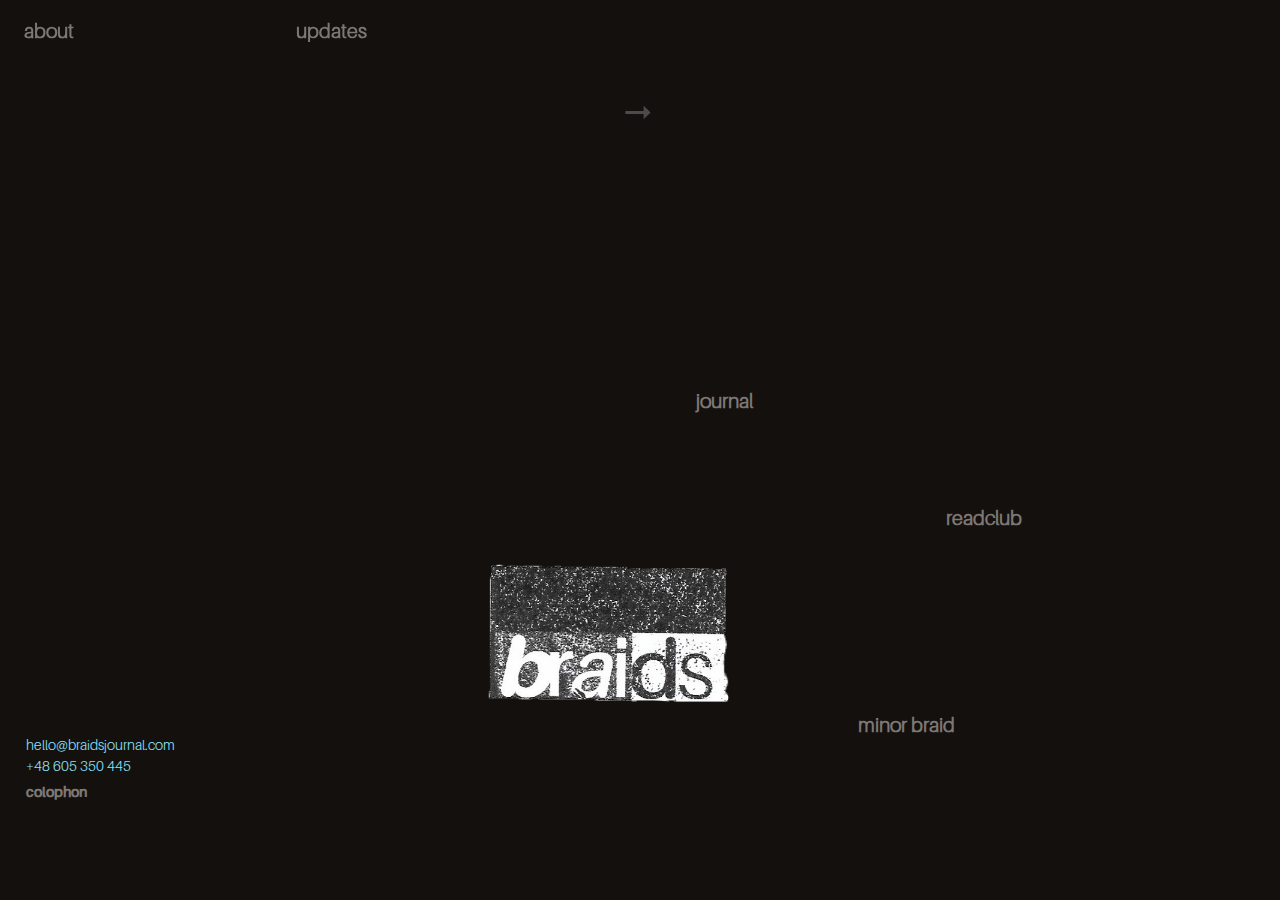
<file: index.html>
<!DOCTYPE html>
<html>

<head>
    <link rel="stylesheet" href="styles.css">
    <meta charset="UTF-8">
    <meta name="description" content="cultural project">
    <meta name="author" content="Ire">
    <meta name="viewport" content="width=device-width, initial-scale=1, minimum-scale=1">
    <meta property="og:title" content="braids">
    <title>braids</title>
    <link rel="icon" type="image/x-icon" href="src/logo/logo_web2.png">
</head>

<body>

    <div class="nav-mobile">
        <a class="active-link link-mobile" href="#">about</a>
        <a class="link mobile" href=projects.html>projects</a>
    </div>

    <div class="about info-container">
        <h1 class="section-header mobile-hide">about</h1>
        <div class="about-content content">
            <p>braids is a minor culture project.</p>
            <p>in order to track our most recent endeavours,
                see 'updates' or visit <a href=https://www.instagram.com/braids_journal>@braids_journal</a> / <a
                    href=https://discord.com/channels/1121127329884803114/1168583658135896146>Discord</a> <br>
                <a href=projects.html>read more</a>
            </p>
        </div>
    </div>
    <div class="updates info-container ">
        <h1 class="section-header">updates</h1>
        <div class="updates-content content">
            <p><span class="date">(2024/4)</span> Open Call <br>
                LOOKING FOR UNPUBLISHED WRITING BODIES
                <a href="https://docs.google.com/forms/d/e/1FAIpQLSe9XJaulZqxqgunf8sB0w6GTwm0M0jpexZd1Q942tVcGvLQEg/viewform">submit here</a> until April 1st, 2024 <br>
                
                This year, we’re looking to enter into collaborations with 4 artists/writers and release 4 individual petit journals throughout 2024.<br>
                
                There is no theme. The only requirements are that 1. you must be engaged in a writing practice that excites you; 2. your writing has not been previously published (self-publishing doesn’t count).
                
                Previous braids’s contributors are more than welcome to submit. <br>
                
                <span style="margin-left: 4.5em">What to expect?<br>
                braids is interested in fostering relations rather than end results. We’re hoping to engage in a slow dialogue with each person and approach both writing and publishing as crafts that require love, labour and time. You should be open to editing suggestions, both experimental and practical as well as be interested in delivering visual critique towards the design and format of your publication.</span><br>
                
                <span style="margin-left: 4.5em">If you’re interested, please head to the link above to fill out a google form - you’ll be asked to provide your contact info and a sample of your writing. 
                If you prefer, you can also send your submission via email at hello@braidsjournal.com</span>
                
                <span style="margin-left: 4.5em">Writing sample - it’s best if you submit something you’d want to work on further through this collaboration or that constitutes an impulse for new writing that can happen in the following months. Drafts are preferred over finished pieces. </span><br>
                There is a possibility to meet in person if you’re based in Brussels or Warsaw/Cracow.<br>
                Languages: we’re open to work in English, Polish, French, and Dutch.
                </p>
            <p><span class="date">(2024/1-2)</span> Working through ideas for the continuation of readclub together with Marcin, Emma, Maddie, Benji, and Szy.</p>
            <p><span class="date">(2023/11)</span> sixth readclub: the dawn of the year heard Ire read <em> Can the
                    Monster Speak?</em> by Paul B. Preciado for a full hour. Accompanied by kindred souls, Paul's
                heart-shaking wisdom was distributed through vains, wires and feelings. It was an intimate conclusion of
                the first series of readclub gatherings hosted on Discord by braids. </p>
            <p><span class="date">(2023/11)</span> fifth readclub: in an impulse to align with the atmosphere of
                autumnal lethargy, we decide to leave out conversation and focus on reading; Ire spends an hour reading
                various
                excerpts from <em>The Long Form</em> by Kate Briggs. </p>
            <p><span class="date">(2023/10)</span> fourth readclub: Maddie reads paragraphs from Maggie Nelson's<em>The
                    Argonauts</em>. we fixate on the heteronormative mug, and attempt to imagine queer family making.
            </p>
            <p><span style="margin-left: 4.5em">third readclub: Ire and Maddie read two chapters from McKenzie Wark's
                    polybiography <em>Reverse Cowgirl</em>. we consider the relation between the book and the body,
                    trace McKenzie's
                    coming to terms with being human and finish off realising that perhaps the only way we're born into
                    this world is
                    through storytelling.</span></p>
            <p><span class="date">(2023/09)</span> second readclub on Discord; Maddie and Ire read the first chapter
                of <em>Freshwater</em>, an autobiographical novel by Akwaeke Emezi. the figure of the python catches our
                attention as we reflect upon the rhythm of the written word, and the shapes of African spirits.
            </p>
            <p><span style="margin-left: 4.5em"> Maddie joins readclub as a co-host alongside Ire; we decide to organize
                    meetings every two weeks on Discord and
                    live-read chosen texts during the sessions. we pick <em>BIRTH</em> as a theme to work with for some
                    time. </span></p>
            <p><span class="date">(2023/07)</span> first readclub on Discord; we look into the conversation between
                Toshi Reagon, Kosisochukwu Nnebe, Ethel-Ruth Tawe Tawe and J. Bob Alotta that took place during MozFest
                in
                Amsterdam this year.</p>
            <p><span class="date">(2023/05)</span><em>Unbraiding</em> - a research group gathers at a private address in
                the
                Hague to discuss braids journal and share desires for future gatherings; the idea for readclub is born.
            </p>
            <p><span class="date">(2023/04)</span> beuys bois collective disbands. </p>
            <p><span class="date">(2023/03)</span> first edition of braids available to buy in good press
                (Glasgow), Stroom (The Hague), Page Not Found (The Hague), rile* (Brussels) and ziemniaki i (Warsaw).
            </p>
            <p><span class="date">(2023/02)</span> first edition of braids available to pick up in The Hague from
                Maddie. </p>
            <p><span class="date">(2023/01)</span> first edition of braids available to order online. </p>
            <p><span class="date">(2023/01)</span> braids journal is printed by Argraf, Warsaw, Poland. </p>
            <p><span class="date">(2022/07)</span> Open Call for contributors to braids journal launches. </p>
            <p><span class="date">(2022/04)</span> Stroom Den Haag grants an amount of 4 847 euros to beuys bois
                collective
                for the realisation of braids. </p>
            <p><span class="date">(2022/03)</span> beuys bois collective submits of funding proposal for a queer
                archiving
                publication entitled braids to Stroom Den Haag. </p>
        </div>
    </div>


    <div class="right-one info-container mobile-hide ">
        <h1 class="section-header">journal</h1>
        <div class="project-one content">
            <p>annual publication positioned at the rim of queerness.</p>
        </div>
    </div>

    <div class="right-two info-container mobile-hide ">
        <h1 class="section-header">readclub</h1>
        <div class="project-two content">
            <p>meetings around books and other reads. hosted by and for text-lovers.</p>
        </div>
    </div>

    <div class="right-three info-container mobile-hide ">
        <h1 class="section-header">minor braid</h1>
        <div class="project-three content">
            <p>an ode to references manifested as <a
                    href="https://docs.google.com/spreadsheets/d/1p5o038mAUHm00SP5cia_VCHdDDGJ-WJ_8olU_2vxEh0/edit?usp=sharing">spread
                    sheet</a> + <a href="https://www.are.na/minor-braid/channels">are.na page</a> (shaping and being shaped) </p>
        </div>
    </div>


    <div class="colophon info-container">
        <p class="contact-style">hello@braidsjournal.com</p>
        <p class="contact-style">+48 605 350 445</p>
        <h1 class="small">colophon</h1>
        <div class="colophon-content content">
            <p>site by Ire, guided by <a href="https://www.instagram.com/szymoon_hernik/"> Eda Hernik </a> <br>
                font in use: <a href="https://miratmasson.com/amiamie">Amiamie</a> by Mirat-Masson <br>
                braids in its totality would not have been possible without the support of: Eda, <a
                    href="https://bowielders.com/">Bo Wielders</a> and <a
                    href="https://www.instagram.com/made_line_lu/">Maddie Swainhart</a></p>
        </div>
    </div>

    <div class="arrow">
        <a class="go-right mobile-hide" href=projects.html>&#11106</a>
        <a class="scroll-up" href="#top">&#11105</a>
    </div>


    <img class="logo" src="src/logo/logo_web2.png"
        alt="black and white rectangle with the word 'braids' written in mixed font" />
</body>

</html>
</file>
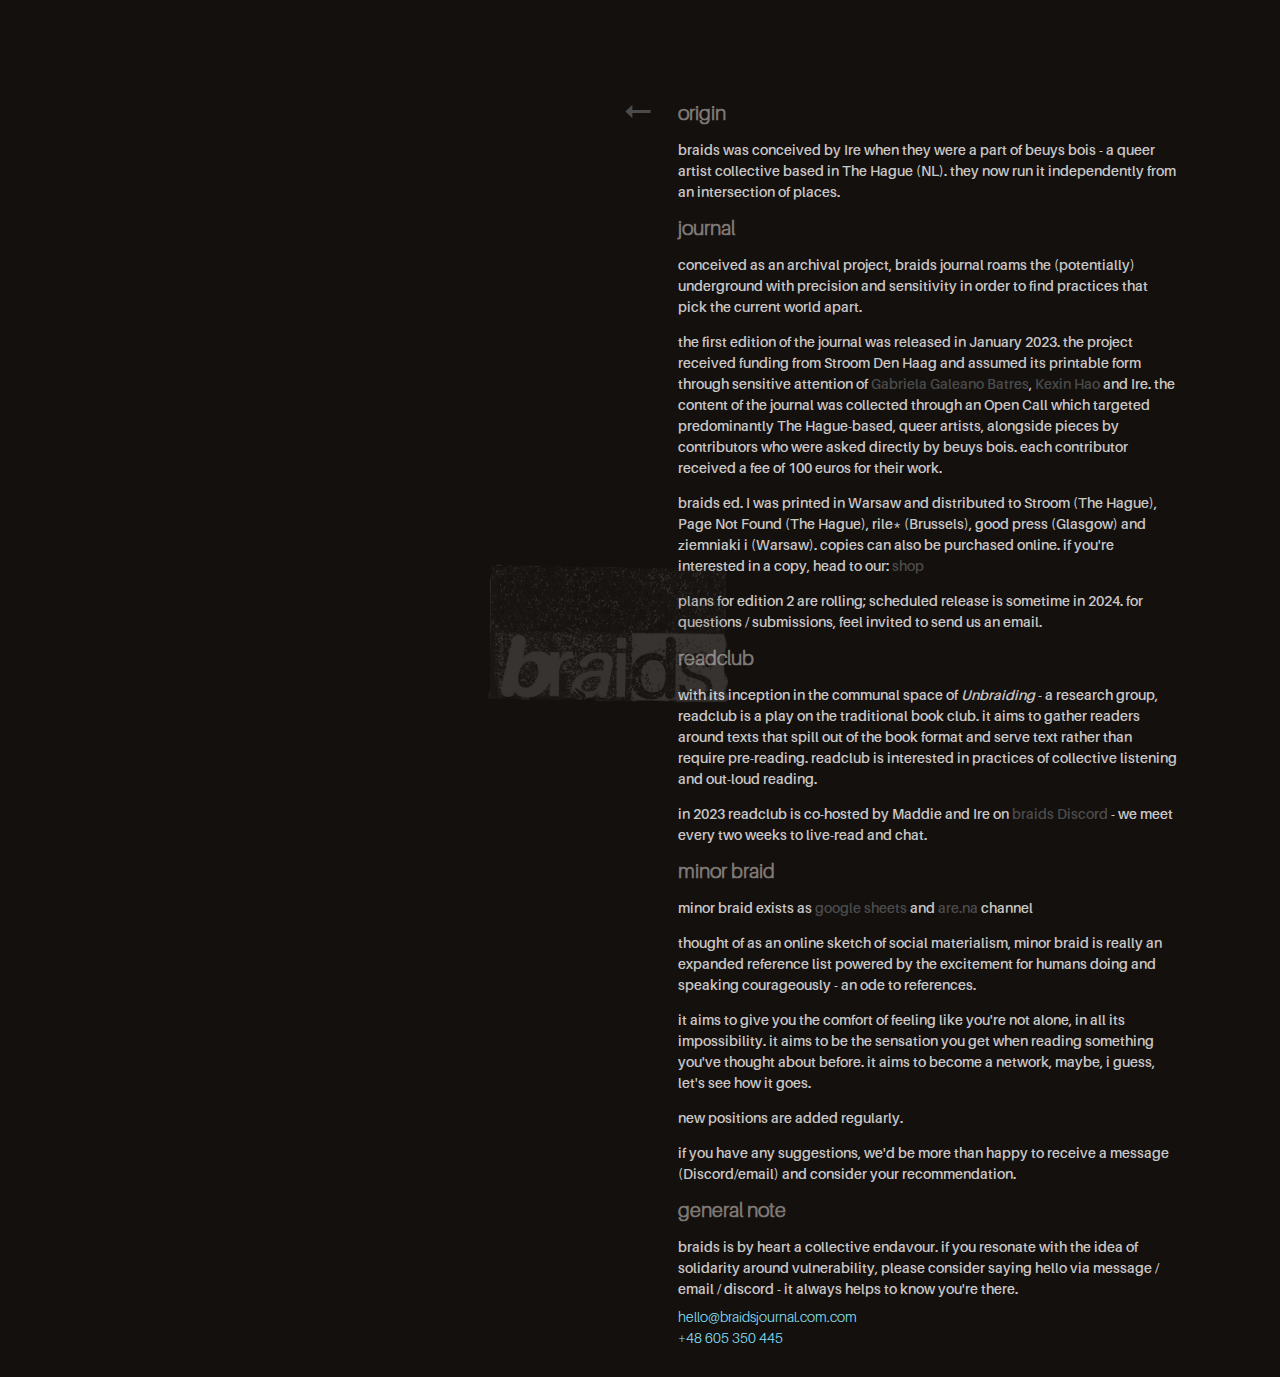
<file: projects.html>
<!DOCTYPE html>
<html>   
<head>
    <meta name="viewport" content="width=device-width, initial-scale=1, minimum-scale=1">
    <link rel="stylesheet" href="styles.css">
    <title>braids-projects</title>
    </head>
    <body>
        
        <div class="nav-mobile">
            <a class="link-mobile" href="index.html">about</a>
            <a class="active-link link-mobile" href="#">projects</a>
        </div>
        <div class="projects-container">
            <h1 class="section-header">origin</h1>
            
        <div class="origin ">
            <p>braids was conceived by Ire when they were a part of beuys bois - a queer artist collective based in The Hague (NL). they now run it independently from an intersection of
                places.</p>
        </div>
        
        <h1 class="section-header">journal</h1>
        <div class="journal">
        
            <p>conceived as an archival project, braids journal roams the (potentially) underground with precision and
                sensitivity in order to find practices that pick the current world apart. </p>
            <p>the first edition of the journal was released in January 2023. the project received funding from Stroom Den Haag
                and assumed its printable form through sensitive attention of <a
                    href="https://www.instagram.com/ggaleanob/">Gabriela Galeano Batres</a>, <a
                    href="https://howkexin.com/">Kexin Hao</a> and Ire. the
                content of the journal was collected through an Open Call which targeted predominantly The Hague-based, queer
                artists, alongside pieces by contributors who were asked directly by beuys bois. each contributor received a fee
                of 100 euros for their work.</p>
            <p>braids ed. I was printed in Warsaw and distributed to Stroom (The Hague), Page Not Found (The Hague),
                rile* (Brussels), good press (Glasgow) and ziemniaki i (Warsaw). copies can also be purchased online.
                if you're interested in a copy, head to our: <a href=https://braidsjournal.bigcartel.com>
                    shop</a> </p>
            <p>plans for edition 2 are rolling; scheduled release is sometime in 2024.
                for questions / submissions, feel invited to send us an email.</p>
            </p>
        </div>
        
        <h1 class="section-header">readclub</h1>
            <div class="readclub">
            
                <p>with its inception in the communal space of <em>Unbraiding</em> - a research group, readclub is a play on the
                    traditional book club. it aims to gather readers around texts that spill out of the book format and serve text
                    rather than require pre-reading. readclub is interested in practices of collective listening and out-loud
                    reading.</p>
                <p>in 2023 readclub is co-hosted by Maddie and Ire on <a href="https://discord.com/invite/Ex6gemaHfA">braids Discord</a> - we meet every two weeks to
                    live-read and chat.
                </p>
            </div>
        
        <h1 class="section-header">minor braid</h1>
            <div class="minor-braid">
                <p>minor braid exists as <a href="https://docs.google.com/spreadsheets/d/1p5o038mAUHm00SP5cia_VCHdDDGJ-WJ_8olU_2vxEh0/edit?usp=sharing">google sheets</a> and <a href="https://www.are.na/minor-braid/table">are.na</a> channel</p>
                <p> thought of as an online sketch of social materialism, minor braid is really an expanded reference list powered
                    by the excitement for humans doing and speaking courageously - an ode to references.</p>
                <p>it aims to give you the comfort of feeling like you're not alone, in all its impossibility. it aims to be the
                    sensation you get when reading something you've thought about before. it aims to become a network, maybe, i
                    guess, let's see how it goes.</p>
                <p>new positions are added regularly.</p>
                <p>if you have any suggestions, we'd be more than happy to receive a message (Discord/email) and consider your
                    recommendation.
                </p>
                </div>
        <h1 class="general-header">general note</h1>
                <p> braids is by heart a collective endavour. if you resonate with the idea of solidarity around vulnerability, please consider saying hello via message / email / discord - it always helps to know you're there. </p>
                <p class="contact-style">hello@braidsjournal.com.com</p>
                        <p class="contact-style">+48 605 350 445</p>
            </div>

            <div class="arrow">
                <a class="go-right mobile-hide" href=index.html>&#11104</a> 
                <a class="scroll-up" href="#top">&#11105</a>
             </div>

                <img class="logo logo-fade"
        src="src/logo/logo_web2.png"
        alt="black and white rectangle with the word 'braids' written in mixed font"/>
      
    </body>
</html>
</file>
<file: styles.css>
@font-face {
    font-family: 'Amiamie-Regular';
    src: url('src/Font/Amiamie-Regular.woff2') format('woff2'),
         url('src/Font/Amiamie-Regular.woff') format('woff');
    font-weight: normal;
    font-style: normal;
}

@font-face {
    font-family: 'Amiamie-Italic';
    src: url('src/Font/Amiamie-Italic.woff2') format('woff2'),
         url('src/Font/Amiamie-Italic.woff') format('woff');
    font-weight: normal;
    font-style: italic;
}

@font-face {
    font-family: 'Amiamie-Light';
    src: url('src/Font/Amiamie-Light.woff2') format('woff2'),
         url('src/Font/Amiamie-Light.woff') format('woff');
    font-weight: normal;
    font-style: normal;
}

@font-face {
    font-family: 'Amiamie-LightItalic';
    src: url('src/Font/Amiamie-LightItalic.woff2') format('woff2'),
         url('src/Font/Amiamie-LightItalic.woff') format('woff');
    font-weight: normal;
    font-style: normal;
}
@font-face {
    font-family: 'Amiamie-RegularRound';
    src: url('src/Font/Amiamie-RegularRound.woff2') format('woff2'),
         url('src/Font/Amiamie-RegularRound.woff') format('woff');
    font-weight: normal;
    font-style: normal;
}

body {
    background-color: #14100D; 
    }

html {
    scroll-behavior: smooth;
}

p   {
    font-family: 'Amiamie-Regular',"Trebuchet MS", Helvetica, sans-serif;
    font-size: 14px;
    color: #C9C6C6;
    line-height: 150%;  
    }
h1 {
    font-size: 20px;
    color: #7E7875; 
    font-family: 'Amiamie-Light', "Trebuchet MS", Helvetica, sans-serif;
    }

h1.small {
    font-size: 14px;
    font-family: 'Amiamie-Regular', "Trebuchet MS", Helvetica, sans-serif;
    color: #7E7875; 
    margin:0;
}

img {
    max-width: 100%;
    height: auto;
    }

a {
    color: #4B4B4B;
    text-decoration: none;
    }
    
    a:visited {
    text-decoration: none;
    }
    
    a:hover,
    a:active {
    text-decoration: none;
    color: #C9C6C6;

    }
  
a.active-link {
text-decoration: underline;
}

.nav-mobile {
        display:flex;
        flex-direction: column;
        font-family: 'Amiamie-RegularRound', "Trebuchet MS", Helvetica, sans-serif;
        color: #C1B8B3;
        font-size: 44px;
        margin: 0;
        padding-top: 0.8em;
        padding-left: 0.3em;
        line-break: 50px;
    }
 
span.date {
    color:#857B24;
    }


div.about {
    display: flex;
    position: fixed;
    flex-direction: column;
}
   
div.updates{
    display: flex;
    position: fixed;
    flex-direction: column;
}

.updates-content  {
    height: 780px;
    position: relative;
    max-height: 100%;
    overflow: auto;
    clear: left;
    }
.arrow {
    position: absolute;
    }
   
.logo {
    top: 55vh;
    right: 50vh;
    scale: 60%;
    z-index:1;
    position:fixed;
    }

.logo-fade {
    opacity: 1;
    }

.right-one {
    position: absolute;
    top:42%;
    right:0;
    margin-right:30vw;
    width: 200px;
    }

.right-two {
    position: absolute;
    top:55%;
    right:0;
    margin-right: 5vw;
    width: 270px;
    }

.right-three {
    position: absolute;
    top:78%;  
    right:0; 
    margin-right:8vw;
    width: 320px;
    }

div.colophon {
    position:absolute;
    top: 81%;
    left: 0;
    margin-left: 2vw;
}

.contact-style {
    color: #8BE3FF;
    font-family: 'Amiamie-Light', "Trebuchet MS", Helvetica, sans-serif;
    line-height: 50%;
    }


/*desktop, from 769px up*/
@media  (min-width:769px){
    

    .nav-mobile {
        display:none;
    }
    .scroll-up {
        display: none
    }
            .info-container:hover .content {
            display:block;
            color:#C1B8B3;
                }
            .info-container {
            z-index:2;
            }
            .info-container:hover h1 {
            color:#C9C6C6;
            }
            .content {
            display: none;
            }

    div.about {
    margin-left: 1em;
    width: 15em; 
    }

    div.updates {
        margin-left: 18em;
        width: 20em;
    }

    .projects-container {
        position:absolute;
        top: 10vh;
        margin-right: 8vw;
        right:0;
        width: 500px;
        padding-bottom: 20px;
    }
    .contact {
        font-size: 12px;
        top: 79vh;
        left: 2em;
        }

    .logo-fade{
        opacity: 0.15;
        } 
        .arrow {
            font-size: 2.2em;
            position: fixed;
            top: 10vh;
            right: calc(500px + 10vw)
            }

}

/* Mobile and tablet, between 320px and 768px  */
@media  (max-width:768px) {

    .mobile-hide {
        display: none;
    }

    p {
        font-size: 34px;
        color: #C1B8B3;
        line-height: 120%;
        margin-top:10px;
        
    }
    h1, h1.small {
        font-size:20px;
        font-family: 'Amiamie-Regular', "Trebuchet MS", Helvetica, sans-serif;

    }
    .logo {
        top: 0;
        right: 0;
        max-width: 70%;
        z-index:4;
        scale: 70%;
    }
   
    .arrow {
        font-size: 6.2em;
        max-height: 10vh;
       
        
        }
    div.about, div.updates, div.colophon, div.contact, .projects-container, .info-container {
        margin-left: 1em;
        position: relative;
    }

    .projects-container {
        margin-top: 15vh;
    }
    .about-content{
        margin-top: 15vh;
    }
    .updates-content{
        overflow:unset;
        height:auto;
    }
    .go-right {
        display:none;
    }
    a.link-mobile, 
    a.link-mobile:visited {
        color: #C1B8B3;
      }

      a.link-mobile:focus {
        color: #EBE7E7;
      }
      a.link-mobile:hover,
      a.link-mobile:active
       {
        color: #4B4B4B;;
      }
     .contact-style {
        font-size:20px;
        line-height: 100%;
     }
     .mobile-small{
        font-size:20px;
     }

}
</file>
